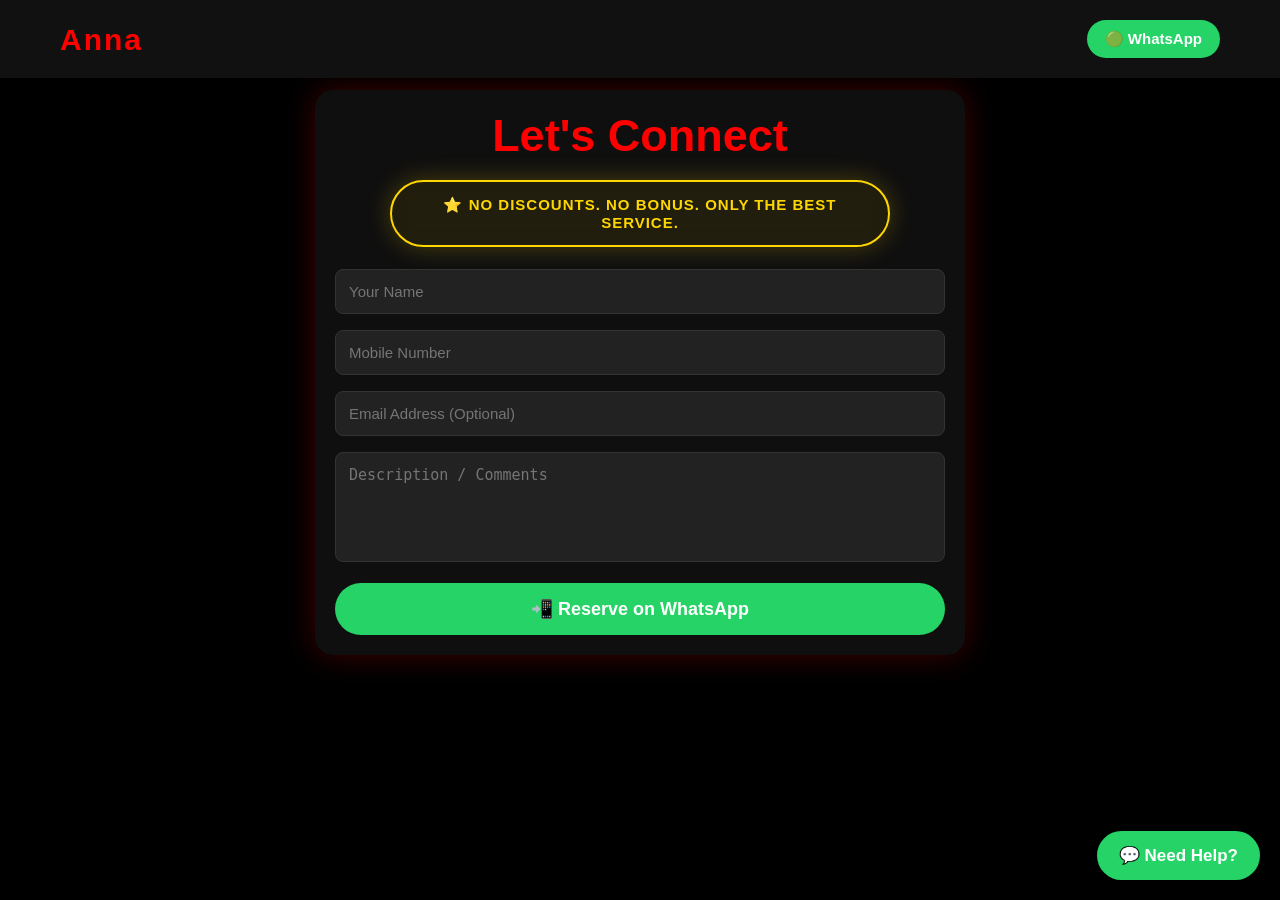
<file: book-table.html>
<!DOCTYPE html>
<html lang="en">

<head>
    <meta charset="UTF-8">
    <meta name="viewport" content="width=device-width, initial-scale=1.0">
    <title>Book A Table | The Devil House</title>



    <link rel="stylesheet" href="style.css">
</head>

<body>

    <!-- HEADER / NAVBAR -->
    <header>
        <nav>

            <h1>Anna </h1>

        
<a href="https://wa.me/919193688587"
   class="header-whatsapp"
   target="_blank">
   🟢 WhatsApp
</a>
            <div class="menu-toggle">&#9776;</div>

        </nav>
    </header>

    <!-- BOOK TABLE LANDING PAGE -->
    <section class="book-landing">

        <div class="book-box">

            <h1>Let's Connect</h1>



<div class="premium-tagline">
    ⭐ No Discounts. No Bonus. Only the Best Service.
</div>


            <form id="bookingForm">

                <input type="text" id="customerName" placeholder="Your Name" required>

                <input type="tel" id="customerMobile" placeholder="Mobile Number" required>

                <input type="email" id="customerEmail" placeholder="Email Address (Optional)">

                <textarea id="customerMessage" placeholder="Description / Comments" rows="5"></textarea>

            <button type="submit" class="reserve-btn">
    📲 Reserve on WhatsApp
</button>

            </form>

        </div>

    </section>
<!-- LIVE CHAT POPUP START -->
<div class="live-chat-widget">
  <div class="chat-box" id="chatBox">
    <button class="chat-close" onclick="closeChat()">×</button>

    <h3>Need Help?</h3>
    <p id="chatMsg">Chat with us instantly.</p>

    <a href="https://wa.me/919193688587?text=Hi%20I%20want%20to%20book%20a%20table" target="_blank">
      🟢 WhatsApp Chat
    </a>
  </div>

  <button class="chat-btn" id="chatBtn" onclick="toggleChat()">
    💬 Need Help?
  </button>
</div>
<!-- LIVE CHAT POPUP END -->

<script src="script.js"></script>
</body>


</html>
</file>
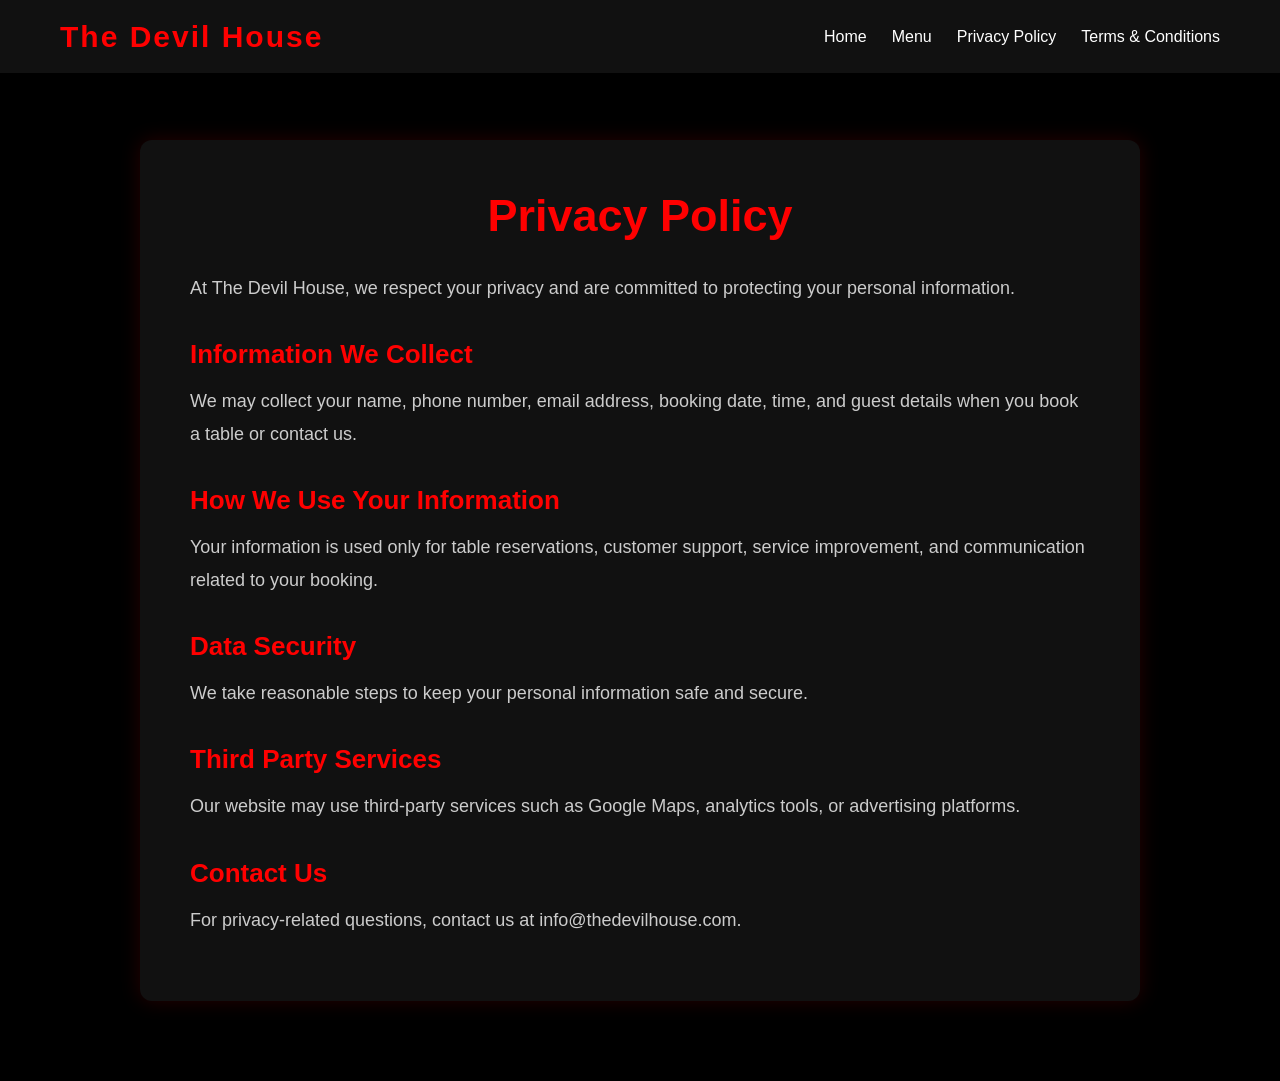
<file: privacy-policy.html>
<!DOCTYPE html>
<html lang="en">

<head>
    <meta charset="UTF-8">
    <meta name="viewport" content="width=device-width, initial-scale=1.0">
    <title>Privacy Policy | The Devil House</title>

    <link rel="stylesheet" href="style.css">
</head>

<body>
 <header>
        <nav>
            <h1>The Devil House</h1>

            <ul>
                <li><a href="index.html">Home</a></li>
           
               <li><a href="menu.html">Menu</a></li>
               
                <li><a href="privacy-policy.html">Privacy Policy</a></li>
<li><a href="terms-conditions.html">Terms & Conditions</a></li>
            </ul>
             <div class="menu-toggle">&#9776;</div>
        </nav>
    </header>
    <section class="policy-page">

    <div class="policy-container">

    <h2>Privacy Policy</h2>

    <p>
        At The Devil House, we respect your privacy and are committed to protecting your personal information.
    </p>

    <h3>Information We Collect</h3>
    <p>
        We may collect your name, phone number, email address, booking date, time, and guest details when you book a table or contact us.
    </p>

    <h3>How We Use Your Information</h3>
    <p>
        Your information is used only for table reservations, customer support, service improvement, and communication related to your booking.
    </p>

    <h3>Data Security</h3>
    <p>
        We take reasonable steps to keep your personal information safe and secure.
    </p>

    <h3>Third Party Services</h3>
    <p>
        Our website may use third-party services such as Google Maps, analytics tools, or advertising platforms.
    </p>

    <h3>Contact Us</h3>
    <p>
        For privacy-related questions, contact us at info@thedevilhouse.com.
    </p>

</section>
<script src="script.js"></script>
</body>

</html>
</file>
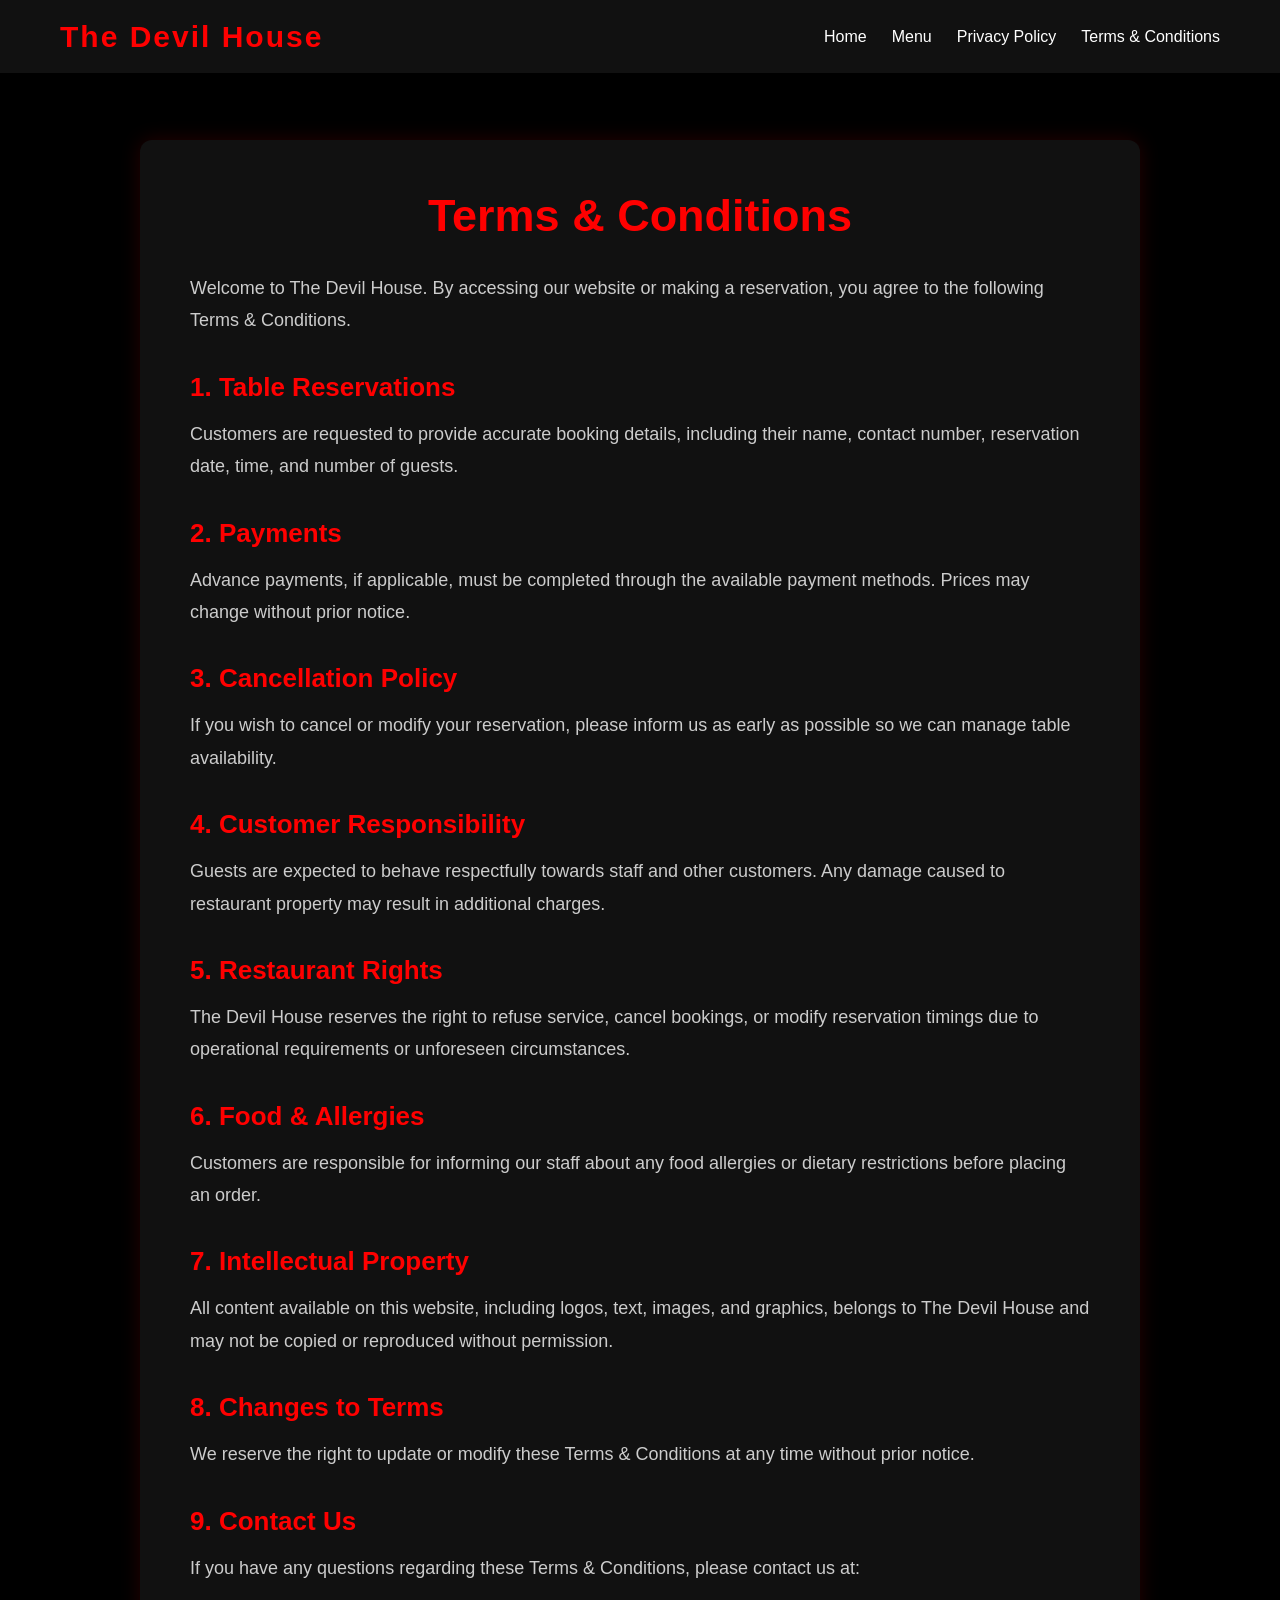
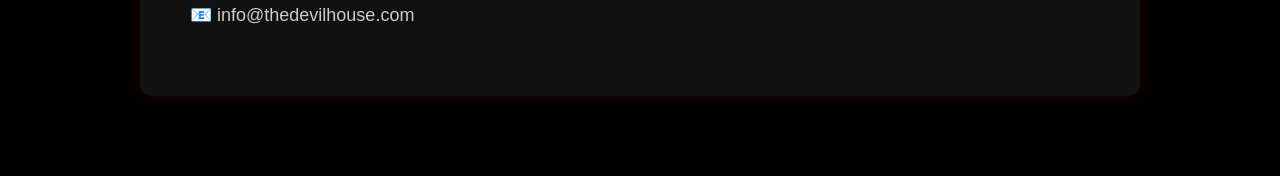
<file: terms-conditions.html>
<!DOCTYPE html>
<html lang="en">

<head>
    <meta charset="UTF-8">
    <meta name="viewport" content="width=device-width, initial-scale=1.0">
    <title>Terms & Conditions | The Devil House</title>

    <link rel="stylesheet" href="style.css">
</head>

<body>

    <!-- ==========================================
         HEADER / NAVBAR
    =========================================== -->

    <header>
        <nav>

            <h1>The Devil House</h1>

            <ul>
                <li><a href="index.html">Home</a></li>
               
              <li><a href="menu.html">Menu</a></li>
            
                <li><a href="privacy-policy.html">Privacy Policy</a></li>
                <li><a href="terms-conditions.html">Terms & Conditions</a></li>
            </ul>

            <div class="menu-toggle">&#9776;</div>

        </nav>
    </header>

    <!-- ==========================================
         TERMS & CONDITIONS
    =========================================== -->

    <section class="policy-page">

        <div class="policy-container">

            <h2>Terms & Conditions</h2>

            <p>
                Welcome to The Devil House. By accessing our website or making a reservation, you agree to the following Terms & Conditions.
            </p>

            <h3>1. Table Reservations</h3>

            <p>
                Customers are requested to provide accurate booking details, including their name, contact number, reservation date, time, and number of guests.
            </p>

            <h3>2. Payments</h3>

            <p>
                Advance payments, if applicable, must be completed through the available payment methods. Prices may change without prior notice.
            </p>

            <h3>3. Cancellation Policy</h3>

            <p>
                If you wish to cancel or modify your reservation, please inform us as early as possible so we can manage table availability.
            </p>

            <h3>4. Customer Responsibility</h3>

            <p>
                Guests are expected to behave respectfully towards staff and other customers. Any damage caused to restaurant property may result in additional charges.
            </p>

            <h3>5. Restaurant Rights</h3>

            <p>
                The Devil House reserves the right to refuse service, cancel bookings, or modify reservation timings due to operational requirements or unforeseen circumstances.
            </p>

            <h3>6. Food & Allergies</h3>

            <p>
                Customers are responsible for informing our staff about any food allergies or dietary restrictions before placing an order.
            </p>

            <h3>7. Intellectual Property</h3>

            <p>
                All content available on this website, including logos, text, images, and graphics, belongs to The Devil House and may not be copied or reproduced without permission.
            </p>

            <h3>8. Changes to Terms</h3>

            <p>
                We reserve the right to update or modify these Terms & Conditions at any time without prior notice.
            </p>

            <h3>9. Contact Us</h3>

            <p>
                If you have any questions regarding these Terms & Conditions, please contact us at:
            </p>

            <p>
                📧 info@thedevilhouse.com
            </p>

        </div>

    </section>

    <!-- ==========================================
         JAVASCRIPT
    =========================================== -->

    <script src="script.js"></script>

</body>

</html>
</file>
<file: style.css>
/* ==========================================
   THE DEVIL HOUSE - CLEAN STYLE.CSS
========================================== */

/* RESET */
* {
  margin: 0;
  padding: 0;
  box-sizing: border-box;
}

html {
  scroll-behavior: smooth;
}

body {
  font-family: Arial, sans-serif;
  background: #000;
  color: #fff;
  overflow-x: hidden;
}

a {
  text-decoration: none;
  color: inherit;
}

img {
  max-width: 100%;
  display: block;
}

/* ==========================================
   NAVBAR
========================================== */

nav {
  position: fixed;
  top: 0;
  left: 0;
  width: 100%;
  z-index: 1000;

  display: flex;
  align-items: center;
  justify-content: space-between;
  gap: 20px;

  padding: 20px 60px;
  background: #111;
}

nav h1,
.logo {
  color: red;
  font-size: 30px;
  letter-spacing: 2px;
  line-height: 1.1;
}

nav ul {
  display: flex;
  align-items: center;
  gap: 25px;
  list-style: none;
}

nav a {
  color: #fff;
  transition: 0.3s;
}

nav a:hover {
  color: red;
}

.menu-toggle {
  display: none;
  font-size: 34px;
  color: #fff;
  cursor: pointer;
}

/* NAVBAR RESERVE BUTTON */
.reserve-table-btn {
  display: inline-flex;
  align-items: center;
  justify-content: center;

  padding: 14px 28px;
  border-radius: 50px;

  background: linear-gradient(135deg, #ff0000, #ff4d4d);
  color: #fff;

  font-size: 16px;
  font-weight: 600;
  letter-spacing: 0.5px;

  transition: 0.35s;
  box-shadow: 0 10px 25px rgba(255, 0, 0, 0.25);
}

.reserve-table-btn:hover {
  transform: translateY(-3px);
  box-shadow: 0 14px 30px rgba(255, 0, 0, 0.4);
}

/* LIVE CHAT HEADER */
.live-chat-header,
.live-chat-btn {
  display: inline-flex;
  align-items: center;
  gap: 8px;

  background: #25D366;
  color: #fff;

  padding: 12px 22px;
  border-radius: 40px;

  font-size: 17px;
  font-weight: 600;
  white-space: nowrap;

  transition: 0.3s;
}

.live-chat-header:hover,
.live-chat-btn:hover {
  transform: translateY(-3px);
  box-shadow: 0 12px 25px rgba(37, 211, 102, 0.35);
}

/* ==========================================
   HERO SECTION
========================================== */

.hero {
  min-height: 90vh;
  padding: 120px 20px 40px;

  background:
    linear-gradient(rgba(0,0,0,.6), rgba(0,0,0,.6)),
    url("https://images.unsplash.com/photo-1517248135467-4c7edcad34c4?w=1600");

  background-size: cover;
  background-position: center;

  display: flex;
  flex-direction: column;
  justify-content: center;
  align-items: center;

  text-align: center;
}

.hero h2 {
  font-size: 70px;
  margin-bottom: 20px;
}

.hero p {
  font-size: 24px;
  margin-bottom: 30px;
  color: #ddd;
}

/* ==========================================
   COMMON BUTTON
========================================== */

button,
.reserve-btn {
  border: none;
  cursor: pointer;

  background: linear-gradient(45deg, #ff0000, #ff4d4d);
  color: #fff;

  padding: 15px 35px;
  border-radius: 40px;

  font-size: 18px;
  font-weight: 600;

  transition: 0.35s;
}

button:hover,
.reserve-btn:hover {
  transform: translateY(-2px);
  box-shadow: 0 15px 30px rgba(255, 0, 0, 0.35);
}

/* ==========================================
   ABOUT
========================================== */

.about {
  padding: 100px 10%;
  background: #111;
}

.about-content {
  max-width: 900px;
  margin: auto;
  text-align: center;
}

.about h2,
.menu-section h2,
.gallery h2,
.booking h2,
.contact h2 {
  color: red;
  font-size: 40px;
  margin-bottom: 35px;
  text-align: center;
}

.about p {
  font-size: 18px;
  line-height: 1.8;
  color: #ccc;
  margin-bottom: 15px;
}

/* ==========================================
   MENU PAGE HERO
========================================== */

.menu-hero {
  min-height: 55vh;
  padding: 120px 20px 50px;

  background:
    linear-gradient(rgba(0,0,0,.7), rgba(0,0,0,.7)),
    url("https://images.unsplash.com/photo-1517248135467-4c7edcad34c4?w=1800");

  background-size: cover;
  background-position: center;

  display: flex;
  justify-content: center;
  align-items: center;
  text-align: center;
}

.menu-overlay h1 {
  font-size: 70px;
  letter-spacing: 4px;
  margin-bottom: 20px;
}

.menu-overlay p {
  color: #ddd;
  font-size: 22px;
  letter-spacing: 1px;
}

/* ==========================================
   MENU FILTER
========================================== */

.menu-filter {
  width: 90%;
  max-width: 1200px;
  margin: 50px auto;
  text-align: center;
}

.search-box {
  margin-bottom: 35px;
}

.search-box input {
  width: 100%;
  max-width: 600px;

  padding: 16px 20px;
  border-radius: 50px;
  outline: none;

  font-size: 18px;
  background: #1b1b1b;
  color: white;
  border: 2px solid #333;

  transition: 0.3s;
}

.search-box input:focus {
  border-color: red;
  box-shadow: 0 0 15px rgba(255, 0, 0, 0.35);
}

.category-buttons {
  display: flex;
  justify-content: center;
  flex-wrap: wrap;
  gap: 15px;
}

.category-buttons button {
  padding: 12px 22px;
  border-radius: 30px;
  border: 1px solid red;
  background: transparent;
  color: white;
}

.category-buttons button:hover,
.active-btn {
  background: red !important;
}

/* ==========================================
   MENU CARDS
========================================== */

.menu-section {
  padding: 100px 10%;
  background: #000;
}

.cards {
  display: flex;
  gap: 30px;
  justify-content: center;
  flex-wrap: wrap;
}

.card {
  width: 320px;
  background: #111;
  border-radius: 10px;
  overflow: hidden;
  transition: 0.3s;
}

.card:hover {
  transform: translateY(-8px);
}

.card img {
  width: 100%;
  height: 220px;
  object-fit: cover;
}

.card h3 {
  padding: 15px;
}

.card p {
  padding: 0 15px 20px;
  color: red;
}

/* PREMIUM FOOD CARDS */
.premium-menu-grid {
  display: grid;
  grid-template-columns: repeat(auto-fit, minmax(260px, 1fr));
  gap: 30px;
  margin-top: 45px;
}

.premium-food-card,
.food-card {
  position: relative;
  overflow: hidden;

  background: #151515;
  border: 1px solid rgba(255,255,255,.08);
  border-radius: 20px;

  transition: 0.4s;
}

.premium-food-card:hover,
.food-card:hover {
  transform: translateY(-8px);
  box-shadow: 0 0 25px rgba(255,0,0,.35);
}

.food-image {
  position: relative;
  height: 250px;
  overflow: hidden;
}

.food-image img,
.food-card img {
  width: 100%;
  height: 100%;
  object-fit: cover;
  transition: 0.5s;
}

.premium-food-card:hover .food-image img {
  transform: scale(1.08);
}

.food-badge,
.badge {
  position: absolute;
  top: 18px;
  left: 18px;

  padding: 9px 16px;
  border-radius: 50px;

  font-size: 14px;
  font-weight: 600;
  color: white;

  backdrop-filter: blur(10px);
}

.food-badge.chef {
  background: linear-gradient(45deg, #d4af37, #f8d568);
  color: #222;
}

.food-badge.best,
.badge.nonveg {
  background: red;
}

.badge.veg {
  background: green;
}

.heart-btn {
  position: absolute;
  top: 18px;
  right: 18px;

  width: 45px;
  height: 45px;

  border: none;
  border-radius: 50%;

  background: rgba(255,255,255,.15);
  color: white;

  font-size: 24px;
  cursor: pointer;

  backdrop-filter: blur(10px);
  transition: 0.3s;
}

.heart-btn:hover,
.heart-btn.active {
  background: #ff2d55;
  transform: scale(1.1);
}

.premium-food-content,
.food-content {
  padding: 22px;
}

.food-title-row {
  display: flex;
  justify-content: space-between;
  align-items: center;
  gap: 10px;
}

.food-title-row h3,
.food-content h3 {
  color: #fff;
  font-size: 22px;
  margin-bottom: 10px;
}

.premium-food-content p,
.food-content p {
  color: #aaa;
  font-size: 16px;
  line-height: 1.6;
  margin-bottom: 15px;
}

.rating {
  color: #ffc107;
  margin-bottom: 18px;
}

.rating span {
  color: #aaa;
  font-size: 14px;
}

.veg-mark,
.nonveg-mark {
  display: inline-block;
  width: 13px;
  height: 13px;

  border: 2px solid;
  border-radius: 3px;
}

.veg-mark {
  border-color: lime;
}

.nonveg-mark {
  border-color: red;
}

.food-bottom {
  display: flex;
  justify-content: space-between;
  align-items: center;
}

.food-bottom strong {
  color: red;
  font-size: 24px;
}

.food-bottom button {
  padding: 10px 18px;
  font-size: 15px;
}

/* ==========================================
   GALLERY
========================================== */

.gallery {
  padding: 100px 10%;
  background: #111;
}

.gallery-grid {
  display: grid;
  grid-template-columns: repeat(auto-fit, minmax(300px, 1fr));
  gap: 20px;
}

.gallery-grid img {
  width: 100%;
  height: 250px;
  object-fit: cover;
  border-radius: 10px;
  transition: 0.3s;
}

.gallery-grid img:hover {
  transform: scale(1.05);
}

/* ==========================================
   BOOKING SECTION
========================================== */

.booking {
  padding: 100px 10%;
  background: #000;
}

.booking-form {
  max-width: 700px;
  margin: auto;

  display: flex;
  flex-direction: column;
  gap: 20px;
}

.booking-form input,
.booking-form select {
  padding: 15px;
  border: none;
  border-radius: 5px;
  font-size: 16px;
}

/* BOOK TABLE LANDING PAGE */
.book-landing,
.booking-section {
  min-height: 100vh;
  padding: 135px 10% 70px;

  background:
    linear-gradient(rgba(0,0,0,.78), rgba(0,0,0,.78)),
    url("https://images.unsplash.com/photo-1517248135467-4c7edcad34c4?w=1800");

  background-size: cover;
  background-position: center;

  display: flex;
  justify-content: center;
  align-items: center;
}

.book-box,
.booking-box,
.booking-container {
  width: 100%;
  max-width: 650px;

  background: rgba(17,17,17,.92);
  padding: 45px;

  border-radius: 18px;
  box-shadow: 0 0 30px rgba(255,0,0,.25);
}

.book-box h1,
.book-box h2,
.booking-box h1,
.booking-box h2,
.booking-container h1,
.booking-container h2 {
  color: red;
  font-size: 45px;
  text-align: center;
  line-height: 1.15;
  margin-bottom: 15px;
}

.book-box p,
.booking-box p,
.booking-container p {
  color: #ccc;
  text-align: center;
  font-size: 17px;
  line-height: 1.7;
  margin-bottom: 30px;
}

#bookingForm,
.booking-form {
  display: flex;
  flex-direction: column;
  gap: 16px;
}

#bookingForm input,
#bookingForm textarea,
.booking-form input,
.booking-form textarea,
.booking-form select {
  width: 100%;

  padding: 16px;
  border-radius: 8px;
  outline: none;

  background: #222;
  color: white;

  font-size: 16px;
  border: 1px solid #333;
}

#bookingForm input:focus,
#bookingForm textarea:focus,
.booking-form input:focus,
.booking-form textarea:focus,
.booking-form select:focus {
  border-color: red;
  box-shadow: 0 0 12px rgba(255,0,0,.25);
}

#bookingForm textarea,
.booking-form textarea {
  resize: none;
  min-height: 110px;
}

#bookingForm button,
.booking-form button {
  width: 100%;
  margin-top: 5px;
}

/* ==========================================
   CONTACT
========================================== */

.contact {
  padding: 100px 10%;
  background: #111;
  text-align: center;
}

.contact-box p {
  margin: 15px 0;
  font-size: 20px;
  color: #ddd;
}

/* ==========================================
   PRIVACY & TERMS
========================================== */

.policy-page {
  min-height: 100vh;
  padding: 140px 10% 80px;
  background: #000;
  color: #fff;
}

.policy-container {
  max-width: 1000px;
  margin: auto;

  background: #111;
  padding: 50px;
  border-radius: 12px;

  box-shadow: 0 0 20px rgba(255,0,0,.15);
}

.policy-page h2 {
  color: red;
  font-size: 45px;
  text-align: center;
  margin-bottom: 30px;
}

.policy-page h3 {
  color: red;
  font-size: 26px;
  margin-top: 35px;
  margin-bottom: 15px;
}

.policy-page p {
  color: #ccc;
  font-size: 18px;
  line-height: 1.8;
  margin-bottom: 15px;
}

/* ==========================================
   WHATSAPP CHAT WIDGET
========================================== */

.whatsapp-widget {
  position: fixed;
  right: 25px;
  bottom: 25px;
  z-index: 3000;
}

.floating-chat,
.floating-chat-btn {
  display: flex;
  align-items: center;
  gap: 10px;

  border: none;
  border-radius: 50px;

  background: #25D366;
  color: white;

  padding: 15px 22px;

  font-size: 18px;
  font-weight: 600;

  cursor: pointer;
  box-shadow: 0 10px 30px rgba(37,211,102,.45);

  animation: chatPulse 1.8s infinite;
}

.floating-chat:hover,
.floating-chat-btn:hover {
  transform: scale(1.06);
}

.chat-popup {
  position: absolute;
  right: 0;
  bottom: 75px;

  width: 310px;

  background: #111;
  color: white;

  padding: 25px;
  border-radius: 18px;

  border: 1px solid rgba(37,211,102,.35);
  box-shadow: 0 15px 40px rgba(0,0,0,.55);

  display: none;
}

.chat-popup.show {
  display: block;
}

.chat-popup h3 {
  color: #25D366;
  font-size: 20px;
  margin-bottom: 12px;
}

.chat-popup p {
  color: #ccc;
  font-size: 15px;
  line-height: 1.6;
  margin-bottom: 18px;
}

.chat-popup a {
  display: block;
  text-align: center;

  background: #25D366;
  color: white;

  padding: 13px;
  border-radius: 40px;

  font-weight: 600;
}

.chat-close {
  position: absolute;
  right: 12px;
  top: 10px;

  background: transparent;
  color: white;

  border: none;
  padding: 0;

  font-size: 24px;
  cursor: pointer;
}

@keyframes chatPulse {
  0% {
    box-shadow: 0 0 0 0 rgba(37,211,102,.6);
  }

  70% {
    box-shadow: 0 0 0 18px rgba(37,211,102,0);
  }

  100% {
    box-shadow: 0 0 0 0 rgba(37,211,102,0);
  }
}

/* ==========================================
   FOOTER
========================================== */

footer {
  background: #000;
  text-align: center;
  padding: 25px;
  border-top: 1px solid #222;
}

footer p {
  color: #888;
}

.footer-links {
  margin-top: 15px;
}

.footer-links a {
  color: #fff;
  margin: 0 10px;
  transition: 0.3s;
}

.footer-links a:hover {
  color: red;
}

.footer-links span {
  color: #777;
}

/* ==========================================
   MOBILE RESPONSIVE
========================================== */

@media (max-width: 768px) {

  nav {
    min-height: 74px;
    padding: 12px 18px;
    gap: 10px;
    flex-wrap: wrap;
  }

  nav h1,
  .logo {
    max-width: 76%;
    font-size: 26px;
    letter-spacing: 2px;
  }

  .menu-toggle {
    display: block;
    margin-left: auto;
  }

  nav ul {
    display: none;
    width: 100%;

    flex-direction: column;
    align-items: center;
    gap: 16px;

    background: #111;

    padding: 18px 0;
    margin-top: 10px;
  }

  nav ul.active {
    display: flex;
  }

  .live-chat-header,
  .live-chat-btn {
    display: none;
  }

  .hero {
    min-height: 100vh;
    padding: 95px 18px 35px;
  }

  .hero h2 {
    font-size: 42px;
  }

  .hero p {
    font-size: 18px;
  }

  .menu-hero {
    min-height: 45vh;
    padding: 100px 18px 40px;
  }

  .menu-overlay h1 {
    font-size: 42px;
  }

  .menu-overlay p {
    font-size: 17px;
  }

  .about,
  .menu-section,
  .gallery,
  .booking,
  .contact {
    padding: 70px 6%;
  }

  .about h2,
  .menu-section h2,
  .gallery h2,
  .booking h2,
  .contact h2 {
    font-size: 32px;
  }

  .premium-menu-grid {
    grid-template-columns: 1fr;
  }

  .gallery-grid {
    grid-template-columns: 1fr;
  }

  /* SINGLE SCREEN BOOK TABLE MOBILE */
  .book-landing,
  .booking-section {
    min-height: 100vh;
    padding: 82px 10px 10px;
    align-items: flex-start;
  }

  .book-box,
  .booking-box,
  .booking-container {
    max-width: 380px;
    width: 100%;

    padding: 15px 14px;
    border-radius: 16px;

    background: rgba(17,17,17,.90);
    box-shadow: 0 0 20px rgba(255,0,0,.18);
  }

  .book-box h1,
  .book-box h2,
  .booking-box h1,
  .booking-box h2,
  .booking-container h1,
  .booking-container h2 {
    font-size: 30px;
    line-height: 1.05;
    margin-bottom: 8px;
  }

  .book-box p,
  .booking-box p,
  .booking-container p {
    font-size: 14px;
    line-height: 1.35;
    margin-bottom: 12px;
  }

  #bookingForm,
  .booking-form {
    gap: 8px;
  }

  #bookingForm input,
  #bookingForm textarea,
  .booking-form input,
  .booking-form textarea,
  .booking-form select {
    height: 42px;
    padding: 9px 12px;

    font-size: 14px;
    border-radius: 10px;
  }

  #bookingForm textarea,
  .booking-form textarea {
    height: 58px;
    min-height: 58px;
  }

  #bookingForm button,
  .booking-form button,
  .reserve-btn {
    height: 42px;
    padding: 8px 14px;
    font-size: 15px;
    border-radius: 30px;
  }

  .whatsapp-widget,
  .floating-chat,
  .floating-chat-btn,
  .need-help,
  .help-btn {
    display: none !important;
  }

  .policy-page {
    padding: 110px 6% 60px;
  }

  .policy-container {
    padding: 25px;
  }

  .policy-page h2 {
    font-size: 32px;
  }

  .policy-page h3 {
    font-size: 22px;
  }

  .policy-page p {
    font-size: 16px;
  }
}

/* VERY SMALL MOBILE */
@media (max-width: 380px) {
  nav h1,
  .logo {
    font-size: 22px;
  }

  .book-box h1,
  .book-box h2,
  .booking-box h1,
  .booking-box h2,
  .booking-container h1,
  .booking-container h2 {
    font-size: 27px;
  }

  .book-box p,
  .booking-box p,
  .booking-container p {
    font-size: 13px;
  }

  #bookingForm input,
  #bookingForm textarea,
  .booking-form input,
  .booking-form textarea,
  .booking-form select {
    height: 39px;
    font-size: 13px;
  }

  #bookingForm textarea,
  .booking-form textarea {
    height: 50px;
    min-height: 50px;
  }
}
.book-landing{
    padding:90px 15px 20px;
    align-items:flex-start;
}
.book-box{
    padding:20px;
    border-radius:18px;
}
#bookingForm input,
#bookingForm textarea{
    padding:13px;
    font-size:15px;
}

#bookingForm textarea{
    height:70px;
}
.reserve-btn{
    background:#25D366;
}

.reserve-btn:hover{
    background:#1EBE5D;
}
.header-whatsapp{
    background:#25D366;
    color:#fff;
    text-decoration:none;
    padding:10px 18px;
    border-radius:30px;
    font-size:15px;
    font-weight:600;
    transition:.3s;
}

.header-whatsapp:hover{
    background:#1EBE5D;
}
.live-chat-widget{
    position:fixed;
    right:20px;
    bottom:20px;
    z-index:9999;
}

.chat-btn{
    background:#25D366;
    color:#fff;
    border:none;
    padding:14px 22px;
    border-radius:40px;
    cursor:pointer;
}

.chat-box{
    display:none;
    width:280px;
    background:#111;
    padding:20px;
    border-radius:15px;
    margin-bottom:12px;
}

.chat-box.show{
    display:block;
}

.chat-box a{
    display:block;
    margin-top:10px;
    background:#25D366;
    color:#fff;
    text-decoration:none;
    padding:12px;
    border-radius:8px;
    text-align:center;
}
/* LIVE CHAT FLOATING POPUP */
.live-chat-widget{
  position:fixed;
  right:20px;
  bottom:20px;
  z-index:9999;
}

.chat-btn{
  background:#25D366;
  color:white;
  border:none;
  padding:14px 22px;
  border-radius:50px;
  font-size:17px;
  font-weight:600;
}

.chat-box{
  display:none;
  width:290px;
  background:#111;
  padding:22px;
  border-radius:18px;
  margin-bottom:12px;
  border:1px solid #25D366;
}

.chat-box.show{
  display:block;
}

.chat-box h3{
  color:#25D366;
  margin-bottom:10px;
}

.chat-box p{
  color:#ddd;
  margin-bottom:15px;
}

.chat-box a{
  display:block;
  background:#25D366;
  color:white;
  text-decoration:none;
  padding:13px;
  border-radius:40px;
  text-align:center;
  font-weight:600;
}

.chat-close{
  float:right;
  background:transparent;
  color:white;
  font-size:24px;
  padding:0;
}
/* ==========================================
   PREMIUM TAGLINE
========================================== */

.premium-tagline{
    display:inline-block;
    margin:18px auto 22px;
    padding:12px 22px;

    background:linear-gradient(135deg,#FFD700,#F4B400);

    color:#111;

    font-size:15px;
    font-weight:700;
    letter-spacing:.8px;
    text-transform:uppercase;

    border-radius:50px;

    box-shadow:0 0 20px rgba(255,215,0,.45);

    animation:glowTag 2s infinite alternate;
}

@keyframes glowTag{

    from{
        box-shadow:0 0 10px rgba(255,215,0,.35);
    }

    to{
        box-shadow:0 0 25px rgba(255,215,0,.75);
    }

}.premium-tagline{
    display:flex;
    justify-content:center;
    align-items:center;

    width:100%;
    max-width:500px;

    margin:18px auto 22px;

    padding:14px 25px;

    background:rgba(255,215,0,.08);
    border:2px solid #FFD700;
    border-radius:50px;

    color:#FFD700;
    font-size:15px;
    font-weight:700;
    letter-spacing:1px;

    text-align:center;

    backdrop-filter:blur(10px);
    box-shadow:0 0 25px rgba(255,215,0,.25);

    animation:pulseGold 2s infinite;
}.chat-btn{
    display:flex;
    align-items:center;
    justify-content:center;
}.chat-box.show ~ .chat-btn,
.chat-box.show ~ .floating-chat-btn{
  display:none !important;
}
</file>
